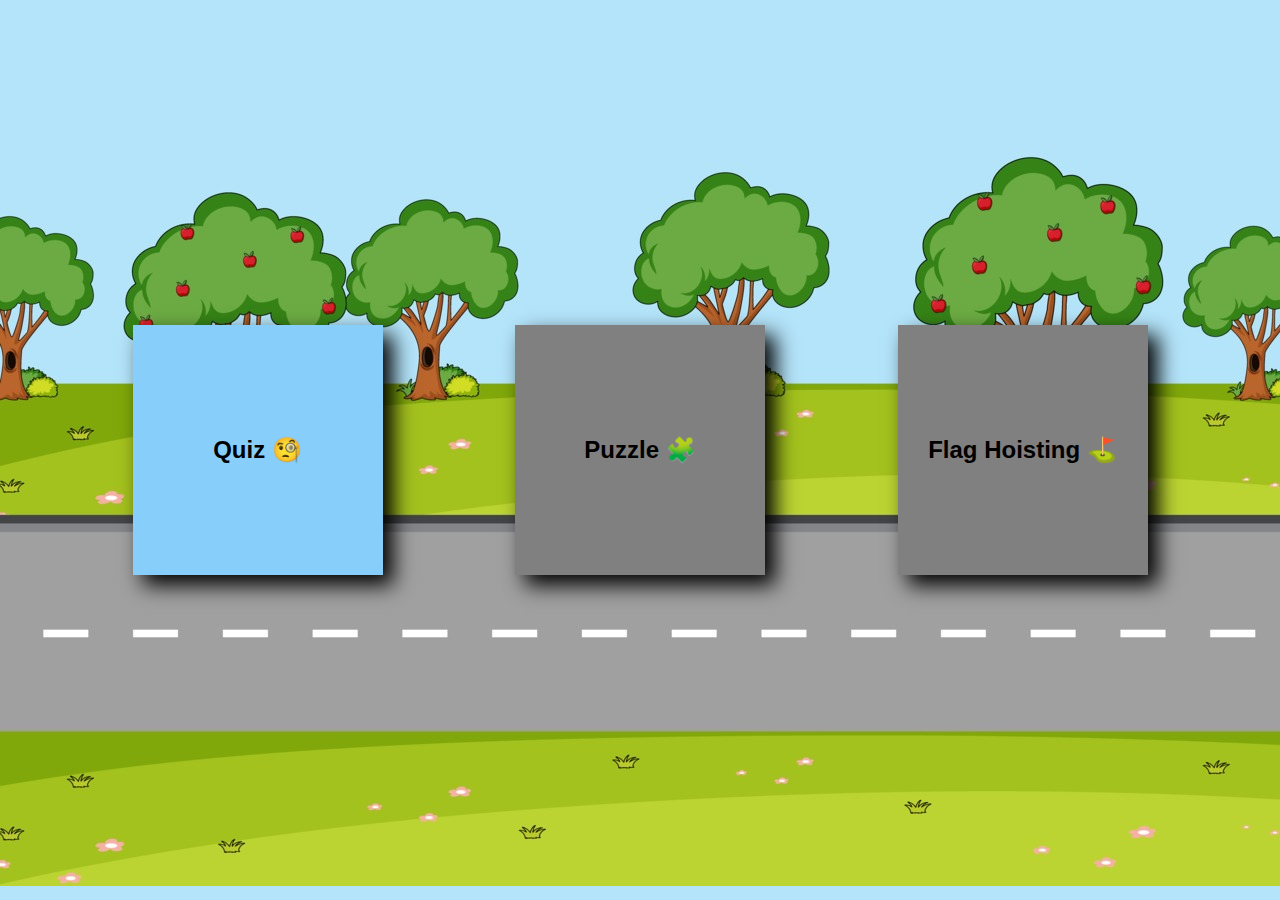
<file: index.html>
<!DOCTYPE html>
<html lang="en">
	<head>
		<meta charset="UTF-8" />
		<meta name="viewport" content="width=device-width, initial-scale=1.0" />
		<link rel="stylesheet" href="index.css" />

		<title>Independence Day</title>
	</head>
	<body>
		<div class="selection">
			<div class="game1 gameCard" onclick="startGame(`1`)">
				<div class="cardFront unlocked">
					<div class="title">
						<h2>Quiz 🧐</h2>
					</div>
				</div>
				<div class="cardBack">
					<div class="description">
						<p>
							Let's play... 🥳 <br />How well do you know India
							and our leaders?
						</p>
					</div>
				</div>
			</div>
			<div class="game2 gameCard" onclick="startGame(`2`)">
				<div class="cardFront locked">
					<div class="title">
						<h2>Puzzle 🧩</h2>
					</div>
				</div>
				<div class="cardBack">
					<div class="description">
						<p>
							Solve it, if you can! 😎<br />But first complete
							Level 1.
						</p>
					</div>
				</div>
			</div>
			<div class="game3 gameCard" onclick="startGame(`3`)">
				<div class="cardFront locked">
					<div class="title">
						<h2>Flag Hoisting ⛳️</h2>
					</div>
				</div>
				<div class="cardBack">
					<div class="description">
						<p>Unlock Level 1 and 2 to <br />hoist the flag! 🇮🇳</p>
					</div>
				</div>
			</div>
		</div>
		<script src="index.js"></script>
	</body>
</html>
</file>
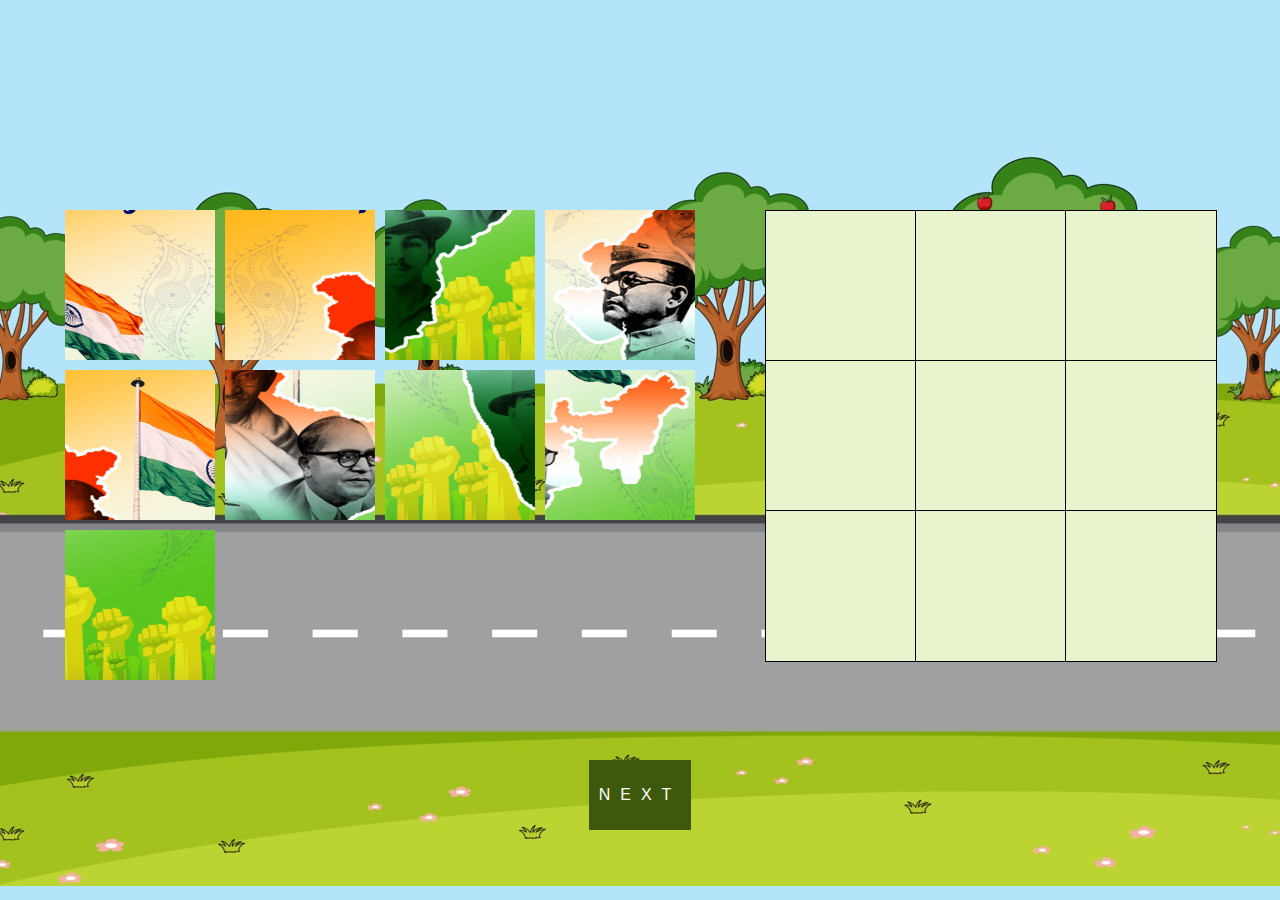
<file: puzzle.html>
<html lang="en">
	<head>
		<meta charset="UTF-8" />
		<meta name="viewport" content="width=device-width, initial-scale=1.0" />
		<title>Puzzle: Level 2</title>
		<link rel="stylesheet" href="index.css" />
	</head>
	<body>
		<div class="playground">
			<div class="puzzle">
				<div class="cardContainer">
					<img
						src="./assets/images/row-1-column-3.png"
						draggable="true"
						id="card1"
						ondragstart="drag(event)"
						class="card"
					/>
					<img
						src="./assets/images/row-1-column-1.png"
						draggable="true"
						id="card2"
						ondragstart="drag(event)"
						class="card"
					/>
					<img
						src="./assets/images/row-3-column-2.png"
						draggable="true"
						id="card3"
						ondragstart="drag(event)"
						class="card"
					/>
					<img
						src="./assets/images/row-2-column-1.png"
						draggable="true"
						id="card4"
						ondragstart="drag(event)"
						class="card"
					/>
					<img
						src="./assets/images/row-1-column-2.png"
						draggable="true"
						id="card5"
						ondragstart="drag(event)"
						class="card"
					/>
					<img
						src="./assets/images/row-2-column-2.png"
						draggable="true"
						id="card6"
						ondragstart="drag(event)"
						class="card"
					/>
					<img
						src="./assets/images/row-3-column-1.png"
						draggable="true"
						id="card7"
						ondragstart="drag(event)"
						class="card"
					/>
					<img
						src="./assets/images/row-2-column-3.png"
						draggable="true"
						id="card8"
						ondragstart="drag(event)"
						class="card"
					/>
					<img
						src="./assets/images/row-3-column-3.png"
						draggable="true"
						id="card9"
						ondragstart="drag(event)"
						class="card"
					/>
				</div>
				<div class="dropContainer">
					<div
						class="drop drop1"
						ondrop="drop(event)"
						ondragover="allowDrop(event)"
					></div>
					<div
						class="drop drop2"
						ondrop="drop(event)"
						ondragover="allowDrop(event)"
					></div>
					<div
						class="drop drop3"
						ondrop="drop(event)"
						ondragover="allowDrop(event)"
					></div>
					<div
						class="drop drop4"
						ondrop="drop(event)"
						ondragover="allowDrop(event)"
					></div>
					<div
						class="drop drop5"
						ondrop="drop(event)"
						ondragover="allowDrop(event)"
					></div>
					<div
						class="drop drop6"
						ondrop="drop(event)"
						ondragover="allowDrop(event)"
					></div>
					<div
						class="drop drop7"
						ondrop="drop(event)"
						ondragover="allowDrop(event)"
					></div>
					<div
						class="drop drop8"
						ondrop="drop(event)"
						ondragover="allowDrop(event)"
					></div>
					<div
						class="drop drop9"
						ondrop="drop(event)"
						ondragover="allowDrop(event)"
					></div>
				</div>
			</div>
		</div>
		<div class="next" onclick="startGame('3')"><p>NEXT</p></div>
		<script src="index.js"></script>
	</body>
</html>
</file>
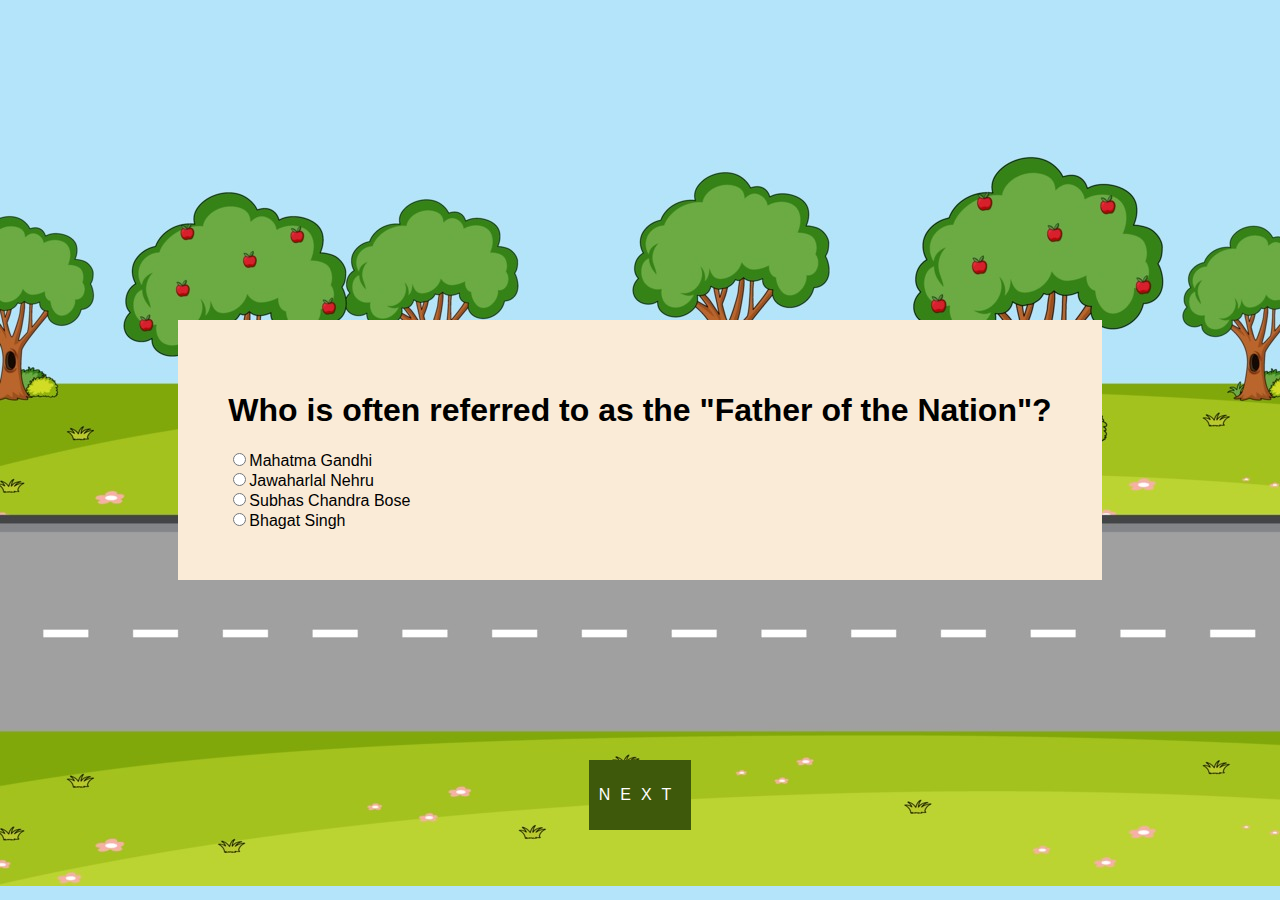
<file: quiz.html>
<html lang="en">
	<head>
		<meta charset="UTF-8" />
		<meta name="viewport" content="width=device-width, initial-scale=1.0" />
		<title>Quiz: Level 1</title>
		<link rel="stylesheet" href="index.css" />
	</head>
	<body>
		<div class="playground">
			<div class="quizGame">
				<div class="question">
					<h1 class="questionTitle">Text question</h1>
				</div>
				<div class="optionContainer"></div>
			</div>
		</div>
		<div class="next" onclick="startGame('2')"><p>NEXT</p></div>

		<script src="index.js"></script>
	</body>
</html>
</file>
<file: index.css>
body {
	display: flex;
	font-family: "Gill Sans", "Gill Sans MT", Calibri, "Trebuchet MS",
		sans-serif;
	flex-direction: row;
	justify-content: center;
	align-items: center;
	height: 100vh;
	width: 100%;
	margin: 0;
	background-image: url(./assets/images/scene.jpg);
}

.playground {
	position: absolute;
	display: flex;
	flex-direction: row;
	width: 100%;
	justify-content: space-evenly;
}
.puzzle {
	display: flex;
}
.cardContainer {
	display: flex;
	flex-wrap: wrap;
	width: 700px;
}

.dropContainer {
	display: grid;
	grid-template-columns: 150px 150px 150px;
	grid-template-rows: 150px 150px 150px;
}
.quizGame {
	background: antiquewhite;
	padding: 50px;
}

.card {
	height: 150px;
	width: 150px;
	margin-right: 10px;
	margin-bottom: 10px;
}

.drop {
	background-color: rgb(231, 244, 206);
	height: 150px;
	width: 150px;
	border: 1px solid black;
}

.flagHoisting {
	position: relative;
	height: 586px;
	width: 110px;
}

.flagImg {
	opacity: 0;
}

.flagStand {
	position: absolute;
	border: 3px solid darkslategrey;
	height: 400px;
	left: 36px;
	top: 25px;
}

.flagBox {
	height: 20px;
	width: 20px;
	background-color: black;
	position: absolute;
	left: 29px;
	top: 350px;
	transition: top ease-in 1s;
}
.flagStand::before {
	border-radius: 50%;
	content: "";
	position: absolute;
	top: -4px;
	left: -7.5px;
	width: 15px;
	height: 15px;
	background-color: black;
}

.flagStand::after {
	border-radius: 50%;
	content: "";
	position: absolute;
	bottom: -40px;
	left: -50.5px;
	width: 100px;
	height: 43px;
	background-color: black;
}

.flagSupport {
	height: 30px;
	position: absolute;
	bottom: 140px;
	width: 50px;
	background-color: darkslategrey;
	left: 13px;
}

.flagAnim {
	animation: flagAnim 3s ease-in;
}

@keyframes flagAnim {
	20% {
		opacity: 0.5;
	}

	70% {
		opacity: 0.7;
	}

	100%,
	0% {
		opacity: 1;
	}
}

.selection {
	display: flex;
	justify-content: space-evenly;
	width: 100%;
}

.gameCard {
	position: relative;
}

.cardFront {
	width: 250px;
	height: 250px;
	background-color: aliceblue;
	box-shadow: 10px 10px 20px black;
	position: relative;
	transition: transform 500ms ease-in;
}

.title {
	display: flex;
	align-items: center;
	justify-content: center;
	height: 100%;
}

.locked {
	background-color: gray;
}

.unlocked {
	background-color: lightskyblue;
}

.cardBack {
	position: absolute;
	background-color: white;
	text-align: center;
	top: 0px;
	z-index: -1;
	display: flex;
	align-items: end;
	justify-content: center;
	height: 250px;
	width: 250px;
	transition: top 500ms ease-in;
}

.gameCard:hover .cardFront {
	transform: translate(0, -50px);
}

.gameCard:hover .cardBack {
	top: 50px;
}

.next {
	position: absolute;
	bottom: 70px;
	background-color: #3e590b;
	color: white;
	padding: 10px;
	letter-spacing: 10;
}

.next p {
	text-align: center;
}

.flagHoistingBg {
	background-image: url(./assets/images/stadium.png);
	background-size: contain;
	background-position-y: bottom;
	background-repeat: no-repeat;
}

.crowd {
	position: absolute;
	width: 10px;
	height: 10px;
	top: 574px;
	left: 0;
	background-color: #fbfefc;
}

.crowdImg {
	opacity: 0;
}

.flagHoistTitle {
	background-color: white;
	padding: 5px;
	margin-top: -100px;
	z-index: 3;
	text-align: center;
}

.independenceDay {
	position: absolute;
	left: display;
	display: flex;
	align-items: center;
	justify-content: center;
	top: 349px;
	transform: scaleX(1.5);
	box-shadow: 0px 0px 25px orange;
	display: none;
}
.crowdWrapper {
	display: flex;
}
</file>
